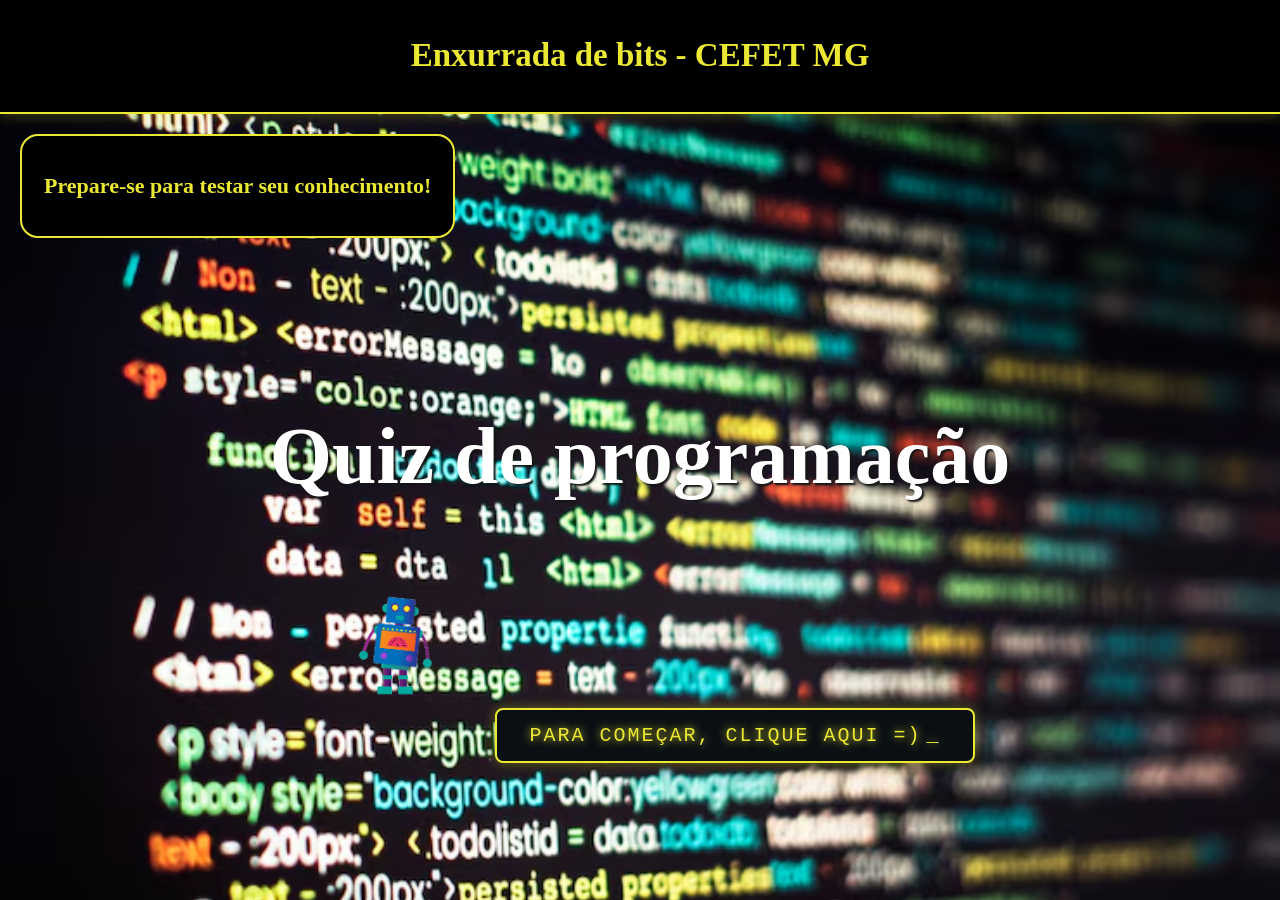
<file: index.html>
<!DOCTYPE html>
<html lang="pt-br">
<head>
    <meta charset="UTF-8">
    <meta name="viewport" content="width=device-width, initial-scale=1.0">
    <title>Quiz</title>
    <link rel="stylesheet" href="style.css">
    <script src="script.js"></script>
    <link rel="preconnect" href="https://fonts.googleapis.com">
    <link rel="preconnect" href="https://fonts.gstatic.com" crossorigin>
    <link href="https://fonts.googleapis.com/css2?family=BBH+Bogle&family=Dancing+Script:wght@400..700&display=swap" rel="stylesheet">
</head>

<body>
    <div id="telaInicial">
        <nav class="menuTopo">
            <h2 id="titulo">Enxurrada de bits - CEFET MG</h2>
        </nav>

        <aside class="lado" id="ladoinf">    
            <p>Prepare-se para testar seu conhecimento!</p>
        </aside>

        <div class="entrada">
            <h1 >Quiz de programação</h1>
            <img src="robo.gif" class="robo">
            <button onclick="iniciarQuiz()" class="botao-codigo">Para começar, clique aqui =)</button>
        </div>
    </div>


    <div class="fonte">
        <section id="quiz" style="display:none;">
                <header id="title">
                    <div class="container">
                        <img src="linguagens.png" class="imgs" id="img1">
                        <div class="texto-container">
                            <h1>Olá <span id="saudacao"></span> bem-vindo(a) ao quiz sobre programação web</h1>
                            <p>Espero que goste desse quiz, o objetivo deste é juntar todos os conhecimentos aprendidos no curso de programação web no CEFET MG</p>
                        </div>
                        <img src="ifelse.png" class="imgs">
                    </div>
                </header>

            <main>

                <article class="perguntitas">
                    <h2>Pergunta 1: Qual das linguagens abaixo é de programação?</h2>
                    <form id="linguagemprog">
                        <input type="radio" value="errado" id="p1a" name="pergunta1">
                        <label for="p1a">HTML</label>
                        <input type="radio" value="errado" id="p1b" name="pergunta1">
                        <label for="p1b">CSS</label>
                        <input type="radio" value="errado" id="p1c" name="pergunta1">
                        <label for="p1c">SQL</label>
                        <input type="radio" value="certo" id="p1d" name="pergunta1">
                        <label for="p1d">JavaScript</label><br>
                    </form>
                </article>

                <article class="perguntitas">
                    <h2>Pergunta 2: Qual das seguintes alternativas é falsa em relação ao GitHub?</h2>
                    <form>
                        <input type="checkbox" value="errado" id="p2a" name="pergunta2">
                        <label>É a maior plataforma de hospedagem de código-fonte</label><br>
                        <input type="checkbox" value="certo" id="p2b" name="pergunta2">
                        <label>No GitHub Pages há interação com banco de dados</label><br>
                        <input type="checkbox" value="errado" id="p2c" name="pergunta2">
                        <label>Qualquer pessoa na internet pode acessar</label><br>
                        <input type="checkbox" value="errado" id="p2d" name="pergunta2">
                        <label>É utilizado por diversas empresas da área de desenvolvimento</label><br>
                    </form>
                </article>

                <article class="perguntitas">
                    <h2>Pergunta 3: O que é CSS?</h2>
                    <form>
                        <select name="pergunta3" id="p3">
                            <option value="" disabled selected>Selecione uma opção</option>
                            <option value="certo">Linguagem de estilo para páginas web</option>
                            <option value="errado">Linguagem usada para estruturar conteúdo.</option>
                            <option value="errado">Banco de dados online</option>
                            <option value="errado">Ferramenta para editar imagens.</option>
                        </select>
                    </form>
                </article>

                <article class="perguntitas">
                    <h2>Pergunta 4: Quais os 4 operadores mais usados em JavaScript?</h2>
                    <form id="operadores">
                        <input type="radio" value="errado" id="p4a" name="pergunta4">
                        <label for="p4a">&& , || , ! , ??</label>
                        <input type="radio" value="errado" id="p4b" name="pergunta4">
                        <label for="p4b">= , == , === , !==</label>
                        <input type="radio" value="certo" id="p4c" name="pergunta4">
                        <label for="p4c">+ , - , * , /</label>
                        <input type="radio" value="errado" id="p4d" name="pergunta4">
                        <label for="p4d">++ , -- , += , **</label><br>
                    </form>
                </article>

                <article class="perguntitas">
                    <h2>Pergunta 5: Nesse contexto, o que é interpolação?</h2>
                    <form>
                        <input type="checkbox" value="errado" id="p5a" name="pergunta5">
                        <label>Criar uma nova função dentro de outra função</label><br>
                        <input type="checkbox" value="errado" id="p5b" name="pergunta5">
                        <label>Processar dados de entrada do usuário</label><br>
                        <input type="checkbox" value="errado" id="p5c" name="pergunta5">
                        <label>Unir dois arquivos JavaScript em um só</label><br>
                        <input type="checkbox" value="certo" id="p5d" name="pergunta5">
                        <label>Inserir valores de variáveis dentro de uma string</label><br>
                    </form>
                </article>

                <article class="perguntitas">
                    <h2>Pergunta 6: Qual é a ordem correta básica de estruturas dentro do body em um documento HTML?</h2>
                    <form>
                        <select name="pergunta6" id="p6">
                            <option value="" disabled selected>Selecione uma opção</option>
                            <option value="errado">main → footer → header</option>
                            <option value="errado">section → article → footer</option>
                            <option value="errado">footer → header → main</option>
                            <option value="certo">header → main → footer</option>
                        </select>
                    </form>
                </article>

                <article class="perguntitas">
                    <h2>Pergunta 7: Qual a mensagem está sendo exibida no console desse site no seu computador agora?</h2>

                    <form id="pergunta7">
                        <input type="radio" name="p7" value="errado" id="p7a">
                        <label for="p7a">Programar é transformar ideias em realidade!</label><br>

                        <input type="radio" name="p7" value="errado" id="p7b">
                        <label for="p7b">HAHAHA</label><br>

                        <input type="radio" name="p7" value="errado" id="p7c">
                        <label for="p7c">Erro: Nenhuma mensagem encontrada</label><br>

                        <input type="radio" name="p7" value="certo" id="p7d">
                        <label for="p7d">Nenhuma das alternativas acima</label><br>
                    </form>
                </article>

                <article class="perguntitas">
                    <h2>Pergunta 8: Qual das alternativas abaixo explica a função parseInt?</h2>
                    <form>
                        <input type="checkbox" value="errado" id="p8a" name="pergunta8">
                        <label for="p8a">
                            A função parseInt() pega um número inteiro e tenta interpretá-lo como um valor de texto
                        </label><br>

                        <input type="checkbox" value="certo" id="p8b" name="pergunta8">
                        <label for="p8b">
                            A função parseInt() pega o valor de texto e tenta interpretá-lo como um número inteiro
                        </label><br>

                        <input type="checkbox" value="errado" id="p8c" name="pergunta8">
                        <label for="p8c">
                            Essa função não existe
                        </label><br>

                        <input type="checkbox" value="errado" id="p8d" name="pergunta8">
                        <label for="p8d">
                            A função parseInt() pega o valor de texto e tenta interpretá-lo como booleano
                        </label><br>
                    </form>
                </article>

                <article class="perguntitas">
                    <h2>Pergunta 9: O que o código abaixo faz?</h2>

                    <pre> 
           let i = 0;
                while (i < 3) {
                    console.log(i);
                    i++;
                }
                    </pre>

                    <form>
                        <select name="pergunta9" id="p9">
                            <option value="" disabled selected>Selecione uma opção</option>
                            <option value="errado">Entra em loop infinito</option>
                            <option value="errado">Não executa nenhuma vez</option>
                            <option value="errado">Mostra os números 1, 2 e 3 no console</option>
                            <option value="certo">Mostra os números 0, 1 e 2 no console</option>
                        </select>
                    </form>
                </article>
                
                <article class="perguntitas">
                    <h2>Pergunta 10: O que acontece quando esse código é executado?</h2>

                    <pre>
     let idadeTexto = "15";
                let idade = parseInt(idadeTexto);

                        console.log(`Minha idade é ${idade}`);   
                    </pre>

                    <form>
                        <input type="radio" name="pergunta10" id="p10a" value="certo">
                        <label for="p10a">
                            Converte o texto em número e mostra a idade no console
                        </label><br>

                        <input type="radio" name="pergunta10" id="p10b" value="errado">
                        <label for="p10b">
                            Junta duas strings sem converter o valor
                        </label><br>

                        <input type="radio" name="pergunta10" id="p10c" value="errado">
                        <label for="p10c">
                            Gera um erro no código
                        </label><br>

                        <input type="radio" name="pergunta10" id="p10d" value="errado">
                        <label for="p10d">
                            Mostra apenas o texto, sem número
                        </label>
                    </form>
                </article>

                <br>
                <button type="button" onclick="calcularPontuacao()" id="botao">Enviar</button>
                
            </main>

        <footer>
            <p class="footer" id="foot">Desenvolvido por Larissa Virgínia💛</p>
            <p class="footer">&copy; Todos os direitos e neurônios reservados! =) </p>
            <p class="footer">Para conhecer a melhor loja que temos parceria...
                <a href="lojaparceria.html" target="_blank">Clique aqui</a>
            </p>
        </footer>
    </section>

</body>
</html>
</file>
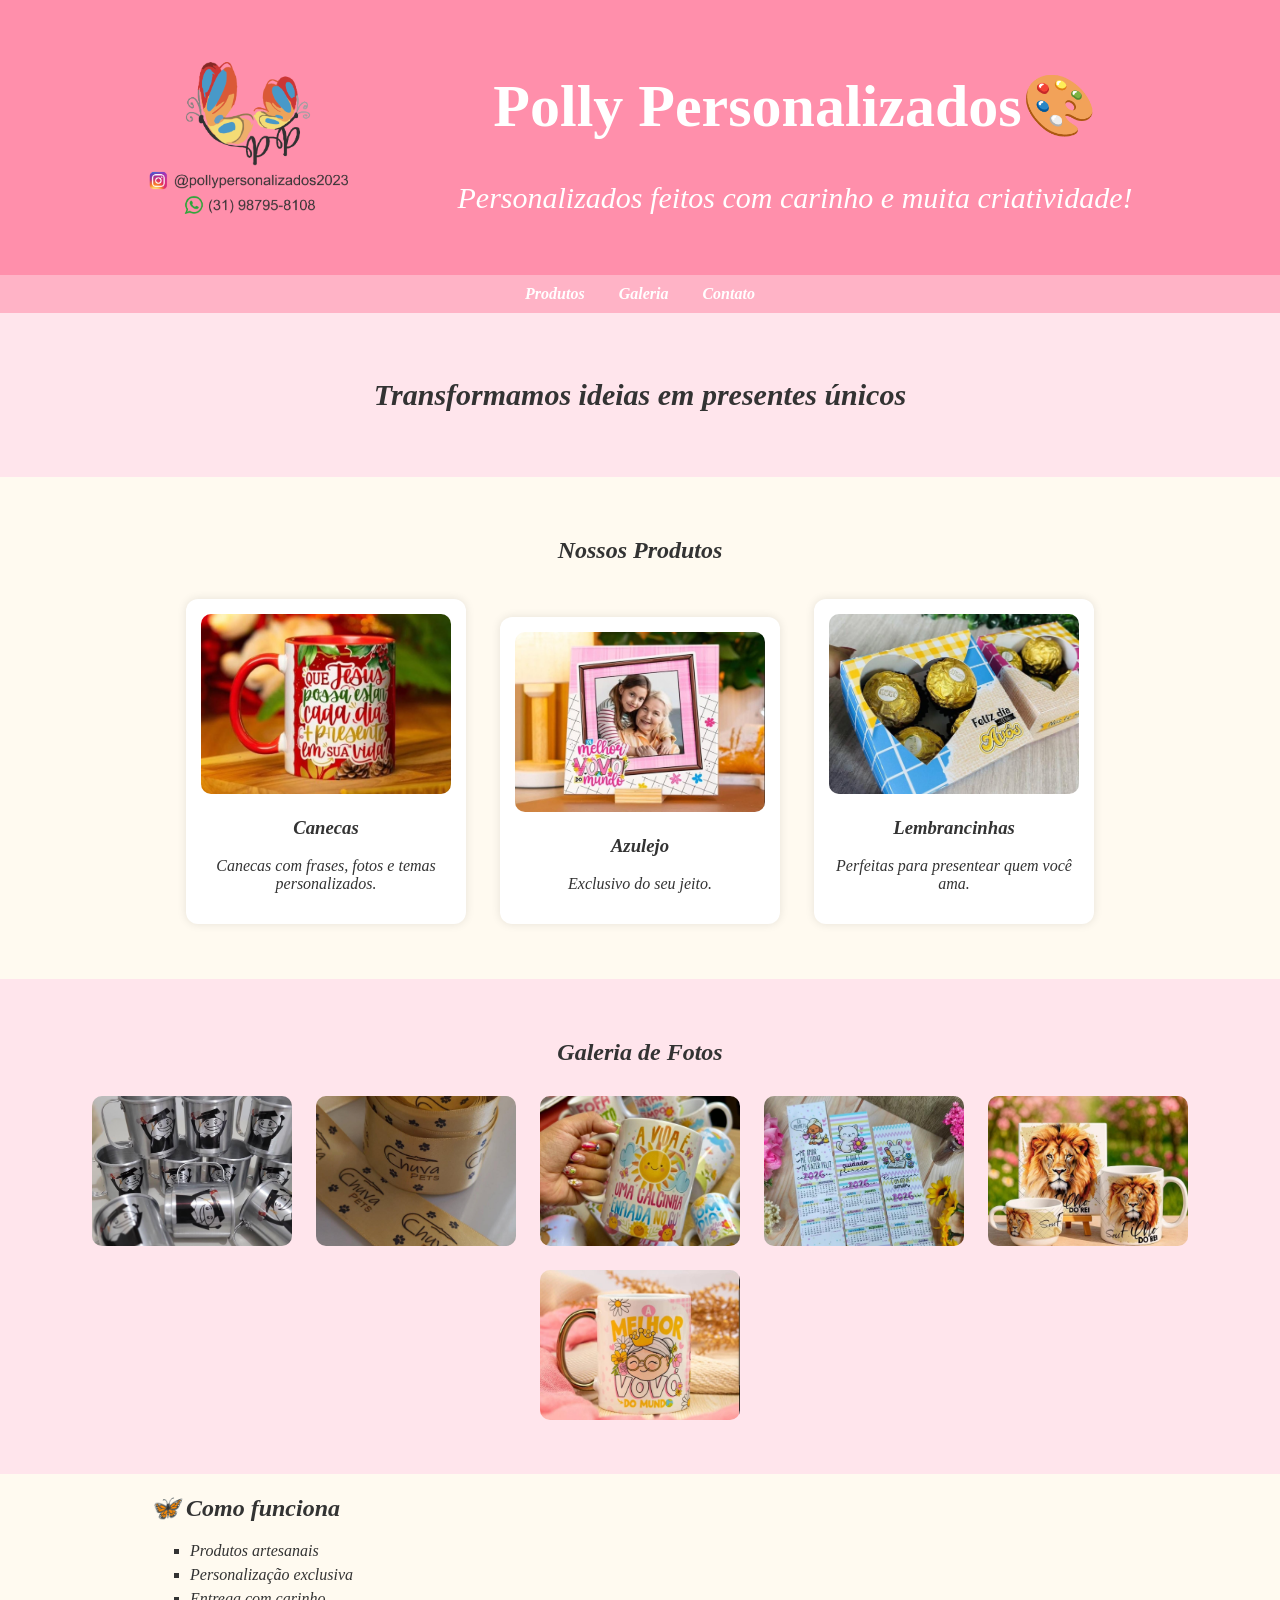
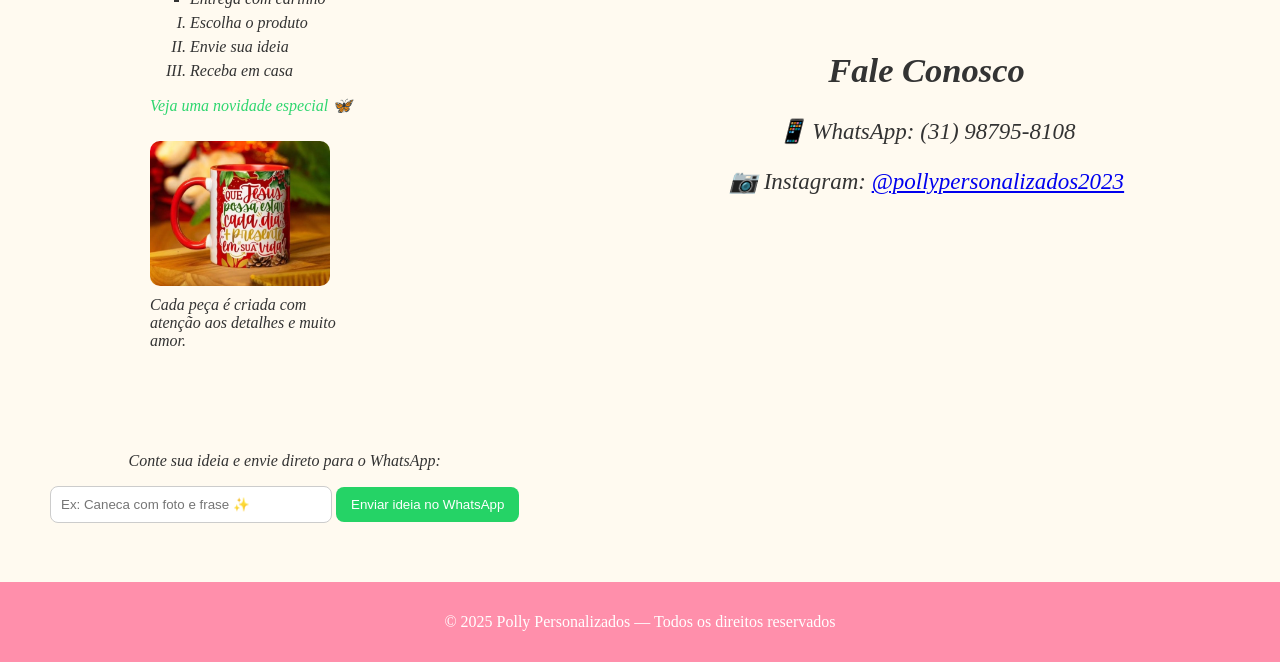
<file: lojaparceria.html>
<!DOCTYPE html>
<html lang="pt-br">
<head>
    <meta charset="UTF-8">
    <title>Polly Personalizados</title>
    <link rel="stylesheet" href="styles.css">
    <script src="scripts.js"></script>
    <link rel="preconnect" href="https://fonts.googleapis.com">
    <link rel="preconnect" href="https://fonts.gstatic.com" crossorigin>
    <link href="https://fonts.googleapis.com/css2?family=BBH+Bogle&family=Dancing+Script:wght@400..700&display=swap" rel="stylesheet">
</head>
<body>

    <header class="topo">
        <img src="logo.png" alt="Logo da loja" class="logo">
        <div class="tit">
            <h1 id="titulo">Polly Personalizados🎨 </h1>
            <p class="fonte">Personalizados feitos com carinho e muita criatividade!</p>
        </div>
    </header>

    <nav class="fonte">
        <a href="#produtos">Produtos</a>
        <a href="#galeria">Galeria</a>
        <a href="#contato">Contato</a>
    </nav>

    <div class="fonte">
        <section class="banner">
            <h2>Transformamos ideias em presentes únicos</h2>
        </section>

        <section id="produtos" class="produtos">
            <h2>Nossos Produtos</h2>

            <div class="card">
                <img src="foto1.jpg" alt="Caneca personalizada">
                <h3>Canecas</h3>
                <p>Canecas com frases, fotos e temas personalizados.</p>
            </div>

            <div class="card">
                <img src="foto2.jpg" alt="Azulejo personalizado">
                <h3>Azulejo</h3>
                <p>Exclusivo do seu jeito.</p>
            </div>

            <div class="card">
                <img src="foto3.jpg" alt="Lembrancinhas">
                <h3>Lembrancinhas</h3>
                <p>Perfeitas para presentear quem você ama.</p>
            </div>
        </section>

        <section id="galeria" class="galeria">
            <h2>Galeria de Fotos</h2>

            <div class="fotos">
                <img src="foto4.jpg" alt="Produto 1">
                <img src="foto5.jpg" alt="Produto 2">
                <img src="foto6.jpg" alt="Produto 3">
                <img src="foto7.jpg" alt="Produto 4">
                <img src="foto8.jpg" alt="Produto 5">
                <img src="foto9.jpg" alt="Produto 6">
            </div>
        </section>
        <div id="lista">
            <section id="extras">
                <h2 class="titulo-extra">Como funciona</h2>


                <ul class="lista-nao-ordenada">
                    <li>Produtos artesanais</li>
                    <li>Personalização exclusiva</li>
                    <li>Entrega com carinho</li>
                </ul>

                <ol class="lista-ordenada">
                    <li>Escolha o produto</li>
                    <li>Envie sua ideia</li>
                    <li>Receba em casa</li>
                </ol>

                <p>
                    <a href="novidade.html" class="link-teste">
                        Veja uma novidade especial 🦋
                    </a>
                </p>

                <img src="foto1.jpg" class="img-float" alt="Produto">
                <p class="texto-float">
                    Cada peça é criada com atenção aos detalhes e muito amor.
                </p>
            </section>
            <section id="contato" class="contato">
                <h2>Fale Conosco</h2>
                <p>📱 WhatsApp: (31) 98795-8108</p>
                <p id="insta">📷 Instagram: <a href="https://www.instagram.com/pollypersonalizados2023" target="_blank">@pollypersonalizados2023</a></p>
            </section>
            <section id="whats-ideia" class="contato">
                <p>Conte sua ideia e envie direto para o WhatsApp:</p>

                <input 
                    type="text" 
                    id="ideiaWhats"
                    placeholder="Ex: Caneca com foto e frase ✨">

                <button onclick="enviarIdeiaWhats()">
                    Enviar ideia no WhatsApp
                </button>
            </section>
        </div>
    </div>

    <footer>
        <p>© 2025 Polly Personalizados — Todos os direitos reservados</p>
    </footer>

</body>
</html>
</file>
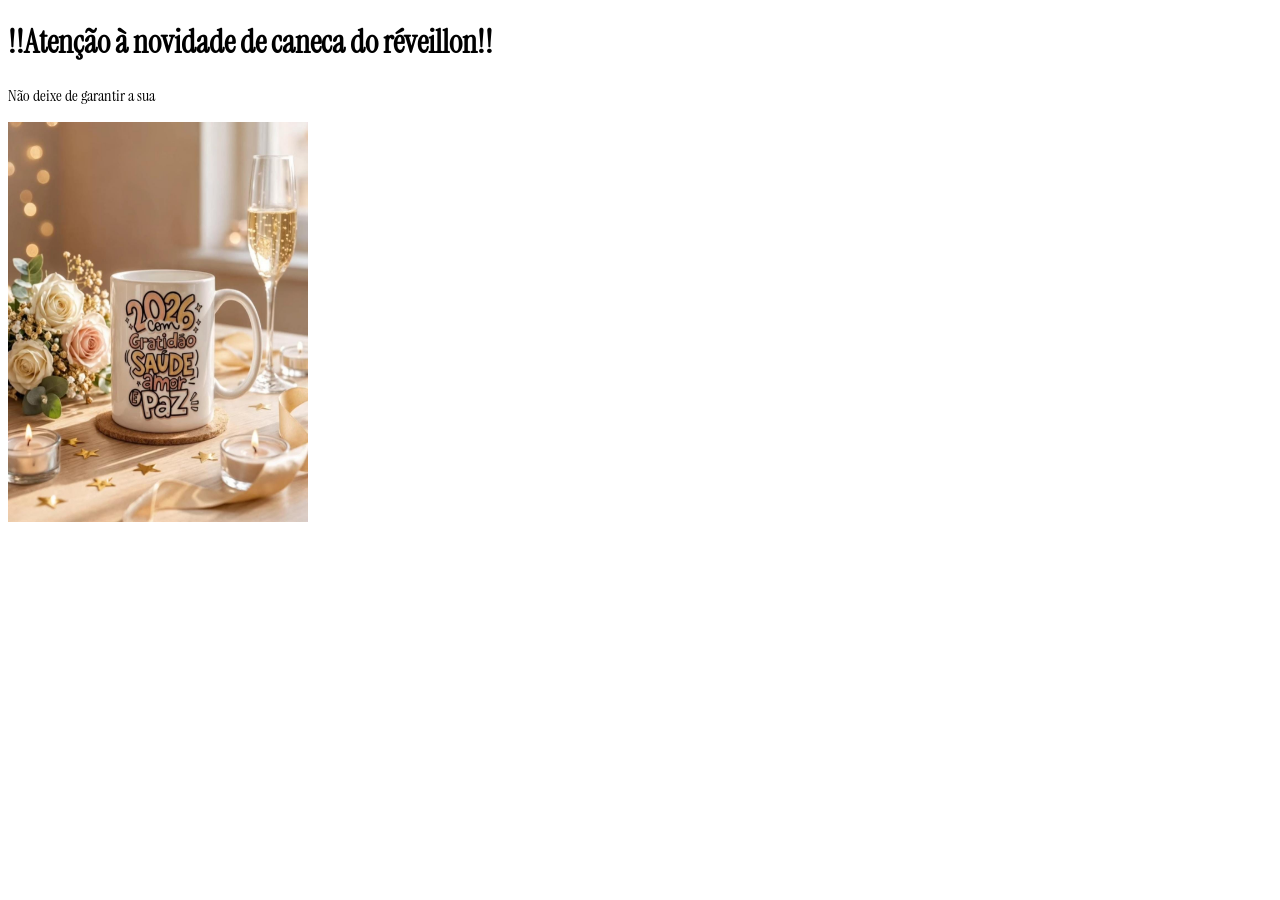
<file: novidade.html>
<!DOCTYPE html>
<html lang="en">
<head>
    <meta charset="UTF-8">
    <meta name="viewport" content="width=device-width, initial-scale=1.0">
    <title>Novidade</title>
    <link rel="stylesheet" href="styless.css">
    <link rel="preconnect" href="https://fonts.googleapis.com">
    <link rel="preconnect" href="https://fonts.gstatic.com" crossorigin>
    <link href="https://fonts.googleapis.com/css2?family=Instrument+Serif&family=Kalnia+Glaze:wght@100..700&display=swap" rel="stylesheet">
</head>
<body>
    <div id="atencao">
        <h1>!!Atenção à novidade de caneca do réveillon!!</h1>
        <p>Não deixe de garantir a sua</p>
    </div>
   <img src="novidade.jpg" id="canequitia" alt="Produto"> 
</body>
</html>
</file>
<file: style.css>
#telaInicial {
    background-image: url("prog.jpg");
    background-size: cover;
    min-height: 100vh; 
}


.entrada {
    text-align: center;
    padding-top: 100px;
    color: rgb(255, 255, 255);
    font-size: 40px;
    text-shadow: 2px 2px 2px rgb(20, 20, 20); /*offset-x, offset-y, blur(desfoque), spread(sombra, que no caso não tem ne)*/
}
/**/

.container{ /*imagens e introduçao*/
    display: flex;
    align-items: flex-start;
    gap: 20px;
}

.texto-container {
    background: #FFFBDE;
    border: 4px solid black;
    border-radius: 22px;
    padding: 11px;
    width: 1300px;
    margin: 20px auto;
    display: flex;
    flex-direction: column;
    text-align: center;
}


.imgs {
    width: 300px;
    margin: 10px;
    margin-right: 30px;
    border-radius: 20px;
}

.botao-codigo {
    position: relative;
    padding: 14px 32px;
    font-size: 20px;
    font-family: "Courier New", monospace; 
    color: #ebe833;
    background: #0a0f14;
    border: 2px solid #ebe833;
    border-radius: 8px;
    cursor: pointer;
    text-transform: uppercase;
    letter-spacing: 2px;
    text-shadow: 0 0 8px #ebe833;
    box-shadow: 0 0 12px rgba(213, 216, 27, 0.4);
    transition: 0.25s ease-in-out;
    overflow: hidden;
}

.botao-codigo:hover {
    background: #ebe833;
    color: #0a0f14;
    box-shadow: 0 0 18px #ebe833, 0 0 30px #ebe833;
}


.botao-codigo::after {
    content: "_";
    font-weight: bold;
    margin-left: 5px;
    animation: cursorPisca 0.6s infinite alternate;
}

@keyframes cursorPisca {
    from { opacity: 0; }
    to   { opacity: 1; }
}


.robo {
    width: 180px;
    margin-bottom: 10px;
    animation: andar 5s infinite alternate ease-in-out;
}

@keyframes andar {
    from {
        transform: translateX(120px);
    }
    to {
        transform: translateX(500px);
    }
}

body{
    margin: 0%;
    padding: 0%;
    font-size: 22px;
}
.menuTopo {
    text-align: center;
    color: #ebe833;
    padding: 10px 0;
    background-color: black;
    width: 100%;
    border-bottom: 2px solid #ebe833;
    box-shadow: 0 4px 10px rgba(235, 232, 51, 0.2);
}

/* PARA LEMBRAR! box-shadow: deslocamento-x deslocamento-y blur(desfoque) spread(aumenta ou diminui a sombra) cor;

Os números dentro do rgba() representam cor + transparência.
A sigla significa: Red, Green, Blue, Alpha
*/

.lado {
    background-color: black;
    border-radius: 18px;
    padding: 15px 22px;
    margin: 20px;
    border: 2px solid #ebe833;
    width: fit-content;
    font-weight: 600;
    color: #ebe833;
}


.fonte {
  font-family: "PT Serif", serif;
  font-weight: 400;
  font-style: italic;
}

#img1 {
    width: 200.26px;
}

.perguntitas {
    background-color: #7EBCAB;
    padding: 11px;
    display: flex;
    flex-direction: column;
    text-align: center;
    accent-color: #FFFBDE;
}

select{
    background-color: #FFFBDE; 
    cursor: pointer;
    font-size: 18px;
    padding: 7px 8px;
}

#botao{
    background-color:#7EBCAB;
    opacity: 0.9;
    cursor: pointer;
    padding: 15px 25px;
    display: flex;
    align-items: center;
    justify-content: center;
    margin-left: 50%;
    font-size: 17px;
}

.footer {
    background-color: #7EBCAB;
    display: flex;
    flex-direction: column;
    text-align: center;
    margin: 0px;
}

#foot{
    margin-top: 22px;
}


footer a:link {
    font-size: 24px;
    color: #2cb81f;
}

footer a:visited {
    color: #e2e37e;
    font-weight: lighter;
}

footer a:hover {
    color: #ffffff;
    text-decoration: underline;
}

footer a:active {
    color: black;
}
</file>
<file: styles.css>
body {
    margin: 0;
    background-color: #fffaf0;
    color: #333;
}

header {
    background-color: #ff8fab;
    color: white;
    text-align: center;
    padding: 30px;
    font-size: 30px;
}

nav {
    background-color: #ffb3c6;
    text-align: center;
    padding: 10px;
}

nav a {
    margin: 0 15px;
    color: white;
    text-decoration: none;
    font-weight: bold;
}

.banner {
    background-color: #ffe5ec;
    text-align: center;
    padding: 40px;
    font-size: 20px;
}

.produtos {
    padding: 40px;
    text-align: center;
}

.card {
    background-color: white;
    display: inline-block;
    width: 250px;
    margin: 15px;
    padding: 15px;
    border-radius: 12px;
    box-shadow: 0 0 10px rgba(0,0,0,0.1);
}

.card img {
    width: 100%;
    height: 180px;
    object-fit: cover;
    border-radius: 10px;
}

.galeria {
    background-color: #ffe5ec;
    padding: 40px;
    text-align: center;
}

.fotos img {
    width: 200px;
    height: 150px;
    margin: 10px;
    object-fit: cover;
    border-radius: 10px;
}

#contato {
    text-align: center;
    flex: 1;
    margin-left: 200px;
    font-size: 23px;
}

footer {
    background-color: #ff8fab;
    color: white;
    text-align: center;
    padding: 15px;
}

.fonte {
  font-family: "PT Serif", serif;
  font-weight: 400;
  font-style: italic;
}


.instrument-serif-regular {
  font-family: "Instrument Serif", serif;
  font-weight: 400;
  font-style: normal;
}

.topo {
    background-color: #ff8fab;
    color: white;
    display: flex;
    align-items: center;
    justify-content: center;
    gap: 20px;
    padding: 30px;
}

.logo {
    width: 200px;
    height: auto;
    padding-right: 90px;;
}

.tit{
    justify-content: flex-end;
}




.lista-nao-ordenada {
    margin: 0;
    list-style: square;
}

.lista-ordenada {
    margin: 0;
    list-style: upper-roman;
}

#lista{
    display: flex;
    flex-wrap: wrap;
    gap: 20px;
    align-items: center;
}

li {
    margin: 6px 0;
}

/* ================= :FOCUS ================= */
input:focus {
    outline: none;
    border: 2px solid #ff8fab;
    background-color: #fff0f5;
}

/* ================= :LINK ================= */
.link-teste:link {
    color: #2fd66f;
    text-decoration: none;
}

.link-teste:visited {
    color: #ff8fab;
}

/* TRANSITION (ease default) */
.link-teste {
    transition: color 0.4s ease;
}

.link-teste:hover {
    color: black;
}

.link-teste:active {
    color: red;
}

.titulo-extra::before {
    content: "🦋 ";
}

::selection {
    background-color: #ff8fab;
    color: white;
}

.img-float {
    flex-wrap: wrap;
    width: 180px;
    float: left;
    margin: 10px 20px 10px 0;
    border-radius: 10px;
}

.texto-float {
    max-width: 200px;
}

.card {
    transition: transform 0.4s ease-in;
}

.card:hover {
    transform: scale(1.05);
}

/* linear */
.banner {
    animation: aparecer 1s linear;
}

/* ease-out */
.fotos img {
    transition: transform 0.4s ease-out;
}

.fotos img:hover {
    transform: scale(1.1);
}

/* cubic-bezier */
.logo {
    transition: transform 0.6s cubic-bezier(0.68,-0.55,0.27,1.55);
}

.logo:hover {
    transform: rotate(5deg) scale(1.1);
}

/* animação */
@keyframes aparecer {
    from { opacity: 0; }
    to { opacity: 1; }
}

#whats-ideia {
    text-align: center;
    padding: 20px;
}

#whats-ideia input {
    padding: 10px;
    width: 260px;
    border-radius: 8px;
    border: 1px solid #ccc;
}

#whats-ideia button {
    margin-bottom: 10px;
    padding: 10px 15px;
    border: none;
    border-radius: 8px;
    background-color: #25D366;
    color: white;
    cursor: pointer;
}

#whats-ideia button:hover {
    background-color: #1ebe5d;
}

#whats-ideia {
    margin: 30px;
}

#extras {
    margin-left: 150px;
}
</file>
<file: styless.css>
#atencao {
  font-family: "Instrument Serif", serif;
  font-weight: 400;
  font-style: normal;
}

#canequitia{
    width: 300px; /* Largura fixa em pixels */
    height: 400px; /* Altura fixa em pixels */
}
</file>
